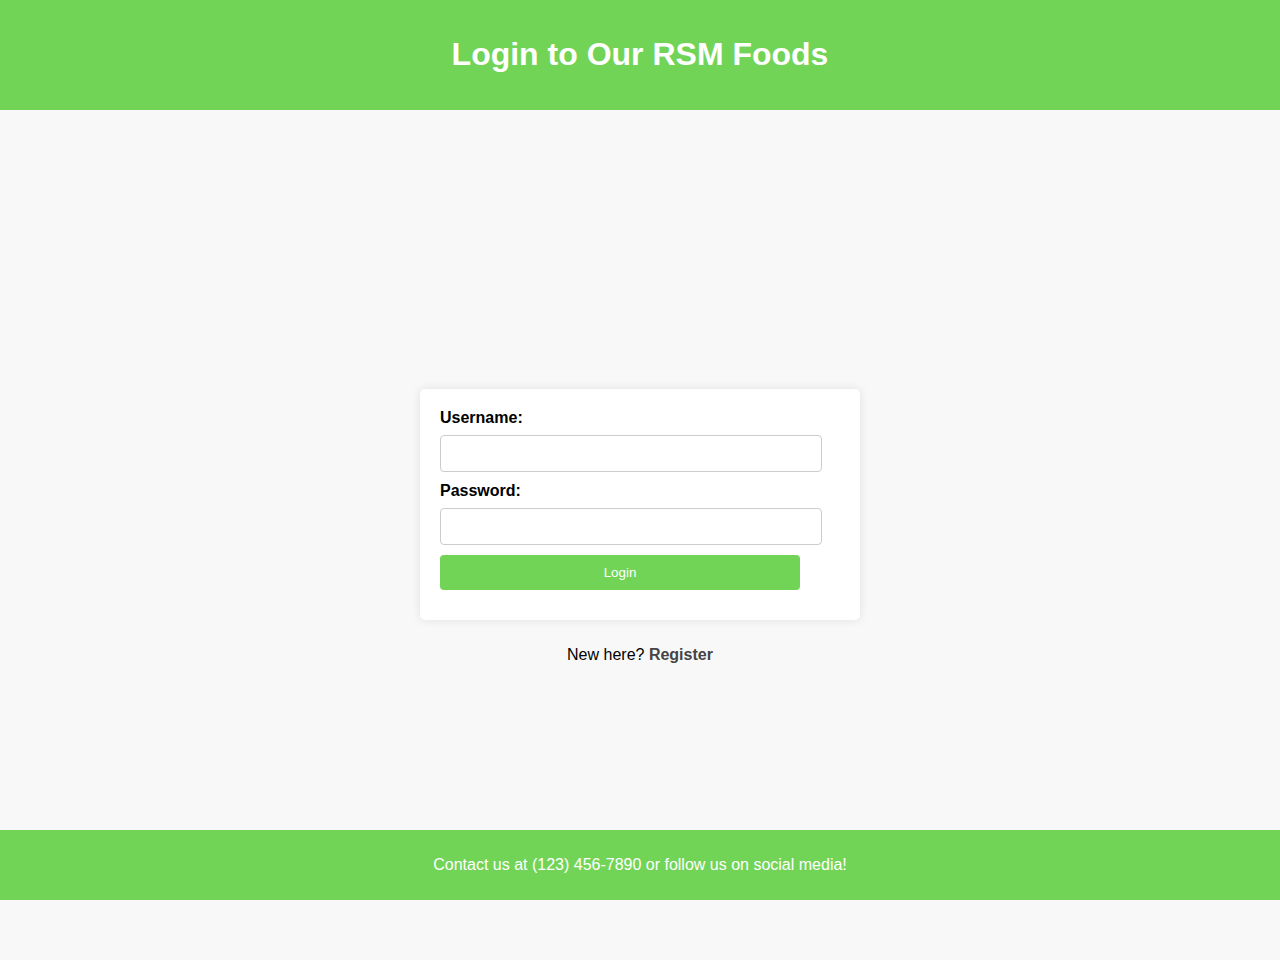
<file: login.html>
<!DOCTYPE html>
<html lang="en">
<head>
    <meta charset="UTF-8">
    <meta name="viewport" content="width=device-width, initial-scale=1.0">
    <title>Login</title>
    <link rel="stylesheet" href="styles.css">
</head>
<body>
    <header>
        <h1>Login to Our RSM Foods</h1>
    </header>
    <main>
        <form action="#" method="post" class="auth-form">
            <label for="username">Username:</label>
            <input type="text" id="username" name="username" required>
            <label for="password">Password:</label>
            <input type="password" id="password" name="password" required>
            <input type="submit" value="Login">
        </form>
        <div class="register-option">
            <p>New here? <a href="register.html">Register</a></p>
        </div>
    </main>
    <footer>
        <p>Contact us at (123) 456-7890 or follow us on social media!</p>
    </footer>
</body>
</html>
</file>
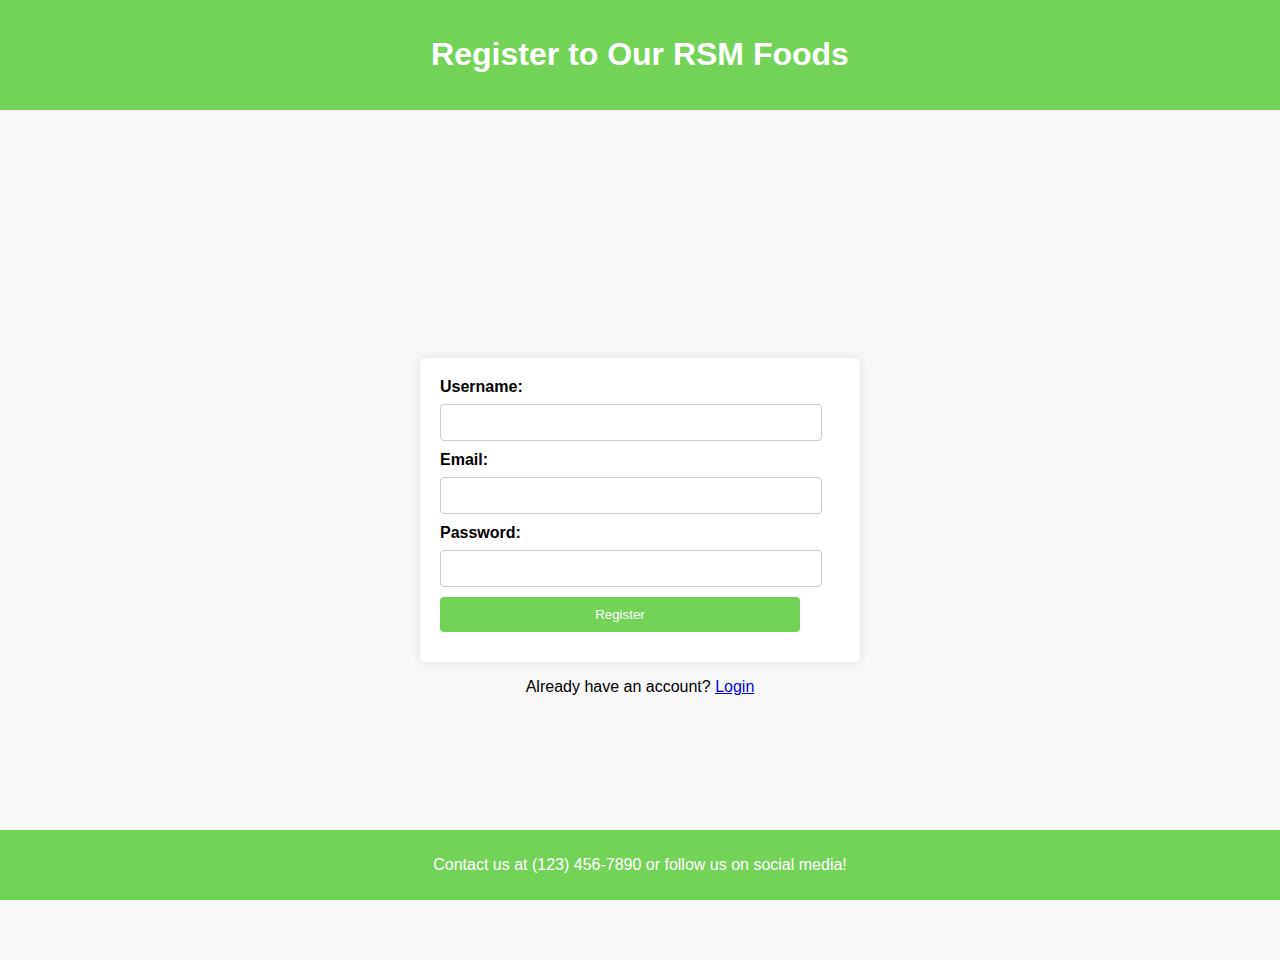
<file: register.html>
<!DOCTYPE html>
<html lang="en">
<head>
    <meta charset="UTF-8">
    <meta name="viewport" content="width=device-width, initial-scale=1.0">
    <title>Register</title>
    <link rel="stylesheet" href="styles.css">
</head>
<body>
    <header>
        <h1>Register to Our RSM Foods</h1>
    </header>
    <main>
        <form action="#" method="post" class="auth-form">
            <label for="username">Username:</label>
            <input type="text" id="username" name="username" required>
            <label for="email">Email:</label>
            <input type="email" id="email" name="email" required>
            <label for="password">Password:</label>
            <input type="password" id="password" name="password" required>
            <input type="submit" value="Register">
        </form>
        <p>Already have an account? <a href="login.html">Login</a></p>
    </main>
    <footer>
        <p>Contact us at (123) 456-7890 or follow us on social media!</p>
    </footer>
</body>
</html>
</file>
<file: styles.css>
body {
    font-family: Arial, sans-serif;
    margin: 0;
    padding: 0;
    background-color: #f8f8f8;
}

header {
    background-color: #72d457;
    color: white;
    text-align: center;
    padding: 15px 0;
}

main {
    padding: 20px;
    display: flex;
    flex-direction: column;
    justify-content: center;
    align-items: center;
    height: calc(100vh - 90px);
}

.auth-form {
    background: white;
    padding: 20px;
    border-radius: 5px;
    box-shadow: 0 0 10px rgba(0, 0, 0, 0.1);
    width: 100%;
    max-width: 400px;
}

.auth-form label {
    display: block;
    margin-bottom: 8px;
    font-weight: bold;
}

.auth-form input[type="text"],
.auth-form input[type="email"],
.auth-form input[type="password"],
.auth-form input[type="submit"] {
    width: 90%;
    padding: 10px;
    margin-bottom: 10px;
    border: 1px solid #ccc;
    border-radius: 4px;
}

.auth-form input[type="submit"] {
    background-color: #72d457;
    color: white;
    border: none;
    cursor: pointer;
}

.auth-form input[type="submit"]:hover {
    background-color:cornflowerblue;
}

.register-option {
    margin-top: 10px;
}

.register-option p {
    text-align: center;
    font-size: 16px;
}

.register-option p a {
    color: #444;
    text-decoration: none;
    font-weight: bold;
}

.register-option p a:hover {
    text-decoration: underline;
}

footer {
    background-color: #72d457;
    color: white;
    text-align: center;
    padding: 10px 0;
    position: fixed;
    width: 100%;
    bottom: 0;
}
</file>
